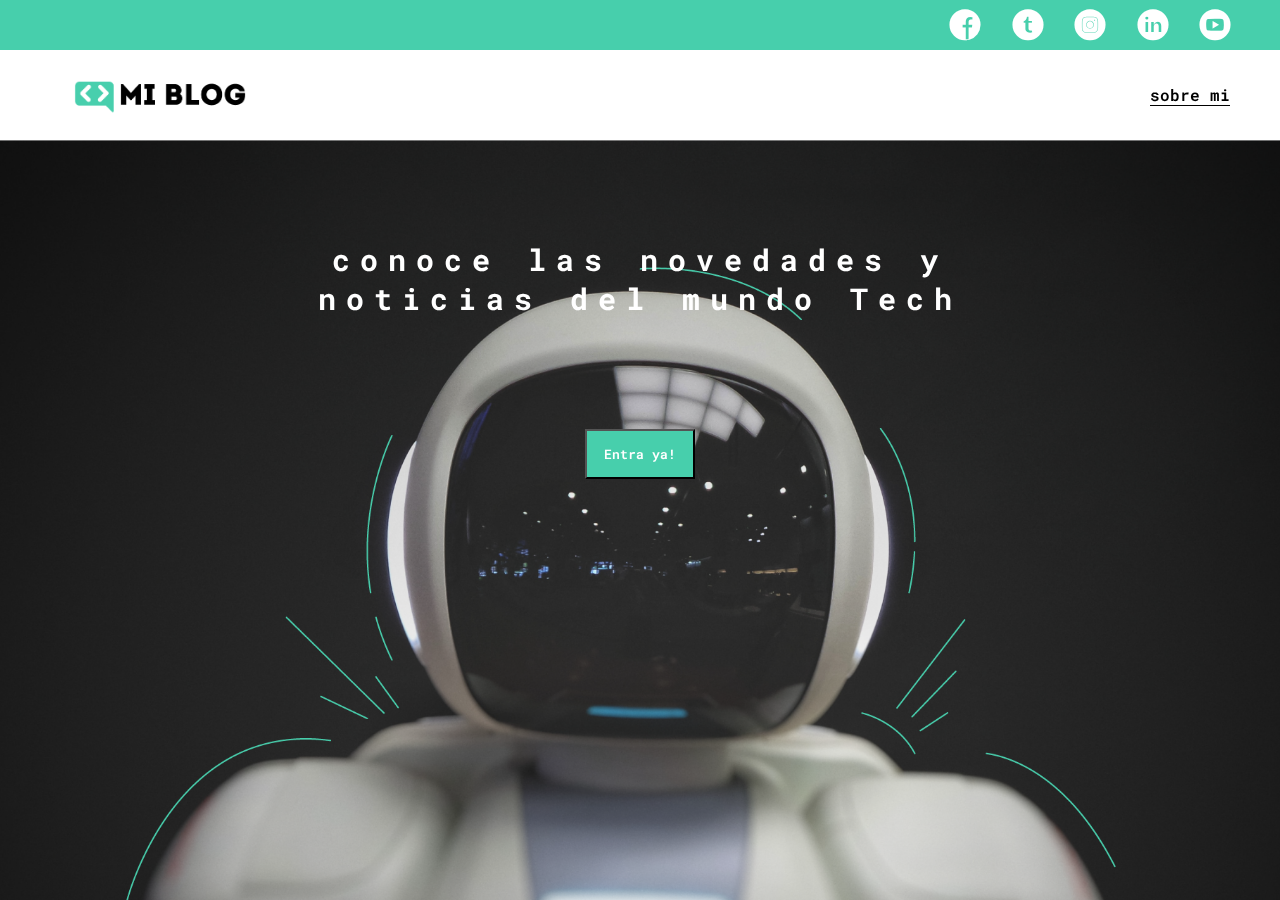
<file: index.html>
<!DOCTYPE html>
<html lang="en">
<head>
    <meta charset="UTF-8">
    <meta http-equiv="X-UA-Compatible" content="IE=edge">
    <meta name="viewport" content="width=device-width, initial-scale=1.0">
    <title>Mi blog</title>
    <link rel="stylesheet" href="/css/main.css">
    <link rel="stylesheet" href="/css/font/flaticon.css">
    <link rel="stylesheet" href="/css/media-queries.css">
</head>
<body>
    <header>
        <section class="header-icons-container">
            <div class="icons" >
                <a href=""><span class="flaticon-001-facebook" ></span></a>

                <a href=""><span class=" flaticon-002-twitter " ></span></a>

                <a href=""><span class="flaticon-011-instagram" ></span></a>

                <a href=""><span class="flaticon-010-linkedin" ></span></a>
                <a href=""><span class="flaticon-008-youtube" ></span></a>
            </div>
        </section>
        <nav>
            <section class="nav-logo-container" >
                <a href="/index.html"><img src="/assets/img/Logo-negro.png" alt="logo de mi blog"></a>
            </section>
            <section class="profile-link" >
                <a href="perfil.html">
                    sobre mi
                </a>
            </section>
        </nav>
    </header>

    <main class="home-main" >
       <section>
           <h1 class="home-main-text" >
               conoce las novedades y noticias del mundo Tech
           </h1>
           <button class="home-main-button" >
                <a href="blogs.html">Entra ya!</a>
           </button>
       </section>
    </main>
        
</body>
</html>
</file>
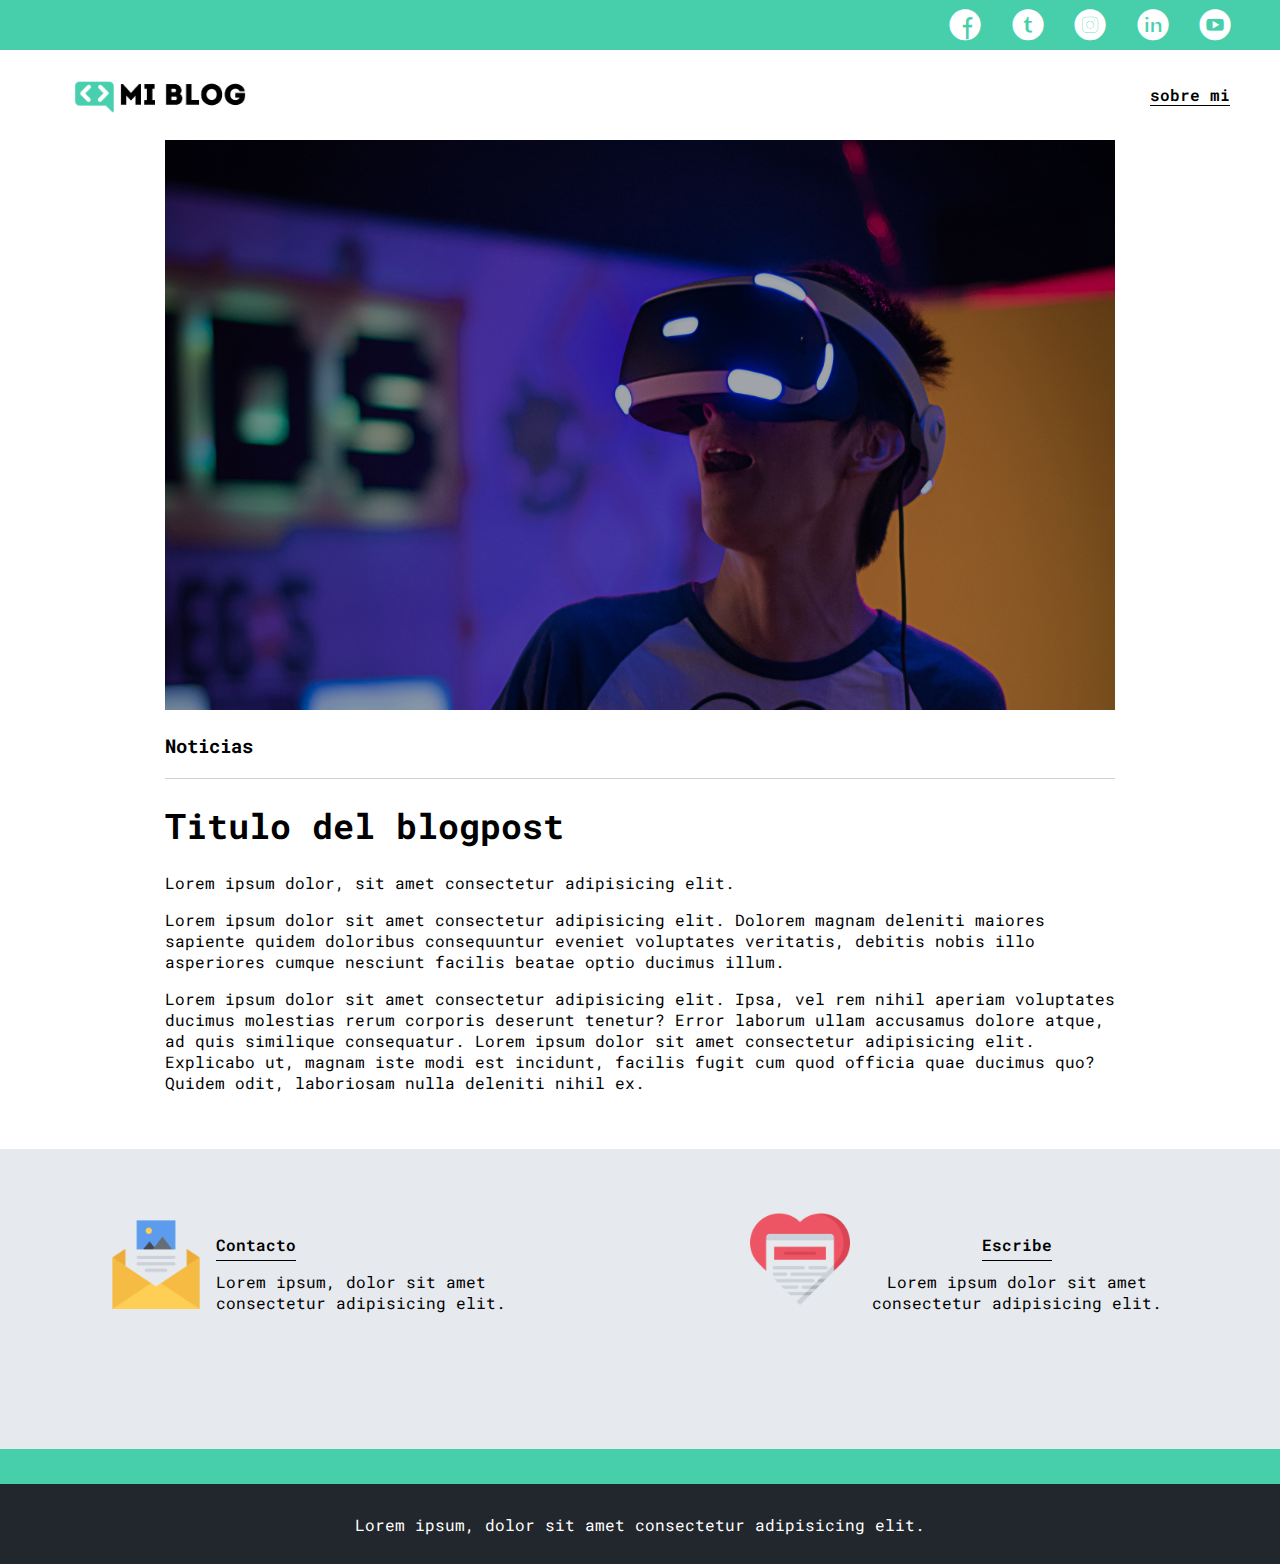
<file: blog.html>
<!DOCTYPE html>
<html lang="en">
<head>
    <meta charset="UTF-8">
    <meta http-equiv="X-UA-Compatible" content="IE=edge">
    <meta name="viewport" content="width=device-width, initial-scale=1.0">
    <title>Mi blog</title>
    <link rel="stylesheet" href="/css/blogsStyle.css">
    <link rel="stylesheet" href="/css/font/flaticon.css">
    <link rel="stylesheet" href="/css/media-queries.css">
</head>
<body>
    <header>
        <section class="header-icons-container">
            <div class="icons" >
                <a href=""><span class="flaticon-001-facebook" ></span></a>

                <a href=""><span class=" flaticon-002-twitter " ></span></a>

                <a href=""><span class="flaticon-011-instagram" ></span></a>

                <a href=""><span class="flaticon-010-linkedin" ></span></a>
                <a href=""><span class="flaticon-008-youtube" ></span></a>
            </div>
        </section>
        <nav>
            <section class="nav-logo-container" >
                <a href="/index.html"><img src="/assets/img/Logo-negro.png" alt="logo de mi blog"></a>
            </section>
            <section class="profile-link" >
                <a href="perfil.html">
                    sobre mi
                </a>
            </section>
        </nav>
    </header>
    <main>
        <section class="grid-container  blogpost-img-contianer" >
            <img src="/assets/img/post-1.png" alt="">
        </section>
        <section class="blogpost-main-container" >
            <div class="grid-container" >
            <h3>Noticias</h3>
            <article>
                <h1>Titulo del blogpost</h1>
                <p>Lorem ipsum dolor, sit amet consectetur adipisicing elit.</p>
                <p>Lorem ipsum dolor sit amet consectetur adipisicing elit. Dolorem magnam deleniti maiores sapiente quidem doloribus consequuntur eveniet voluptates veritatis, debitis nobis illo asperiores cumque nesciunt facilis beatae optio ducimus illum. </p>
                <p>Lorem ipsum dolor sit amet consectetur adipisicing elit. Ipsa, vel rem nihil aperiam voluptates ducimus molestias rerum corporis deserunt tenetur? Error laborum ullam accusamus dolore atque, ad quis similique consequatur.
                    Lorem ipsum dolor sit amet consectetur adipisicing elit. Explicabo ut, magnam iste modi est incidunt, facilis fugit cum quod officia quae ducimus quo? Quidem odit, laboriosam nulla deleniti nihil ex.
                </p>
            </article>
            <div>

        </section>
        <section class="contact-main-container" >
            <div>
                <img src="/assets/img/013-newsletter.png" alt="">
                <div class="contact-left" >
                    <a href="">Contacto</a>
                    <p>Lorem ipsum, dolor sit amet consectetur adipisicing elit.</p>
                </div>
            </div>
            <div>
                <img src="/assets/img/006-like.png" alt="">
                <div class="contact-right" >
                    <a href="">Escribe</a>
                    <p>Lorem ipsum dolor sit amet consectetur adipisicing elit.</p>
                </div>
            </div>
        </section>
    </main>
    <footer>
        <p>Lorem ipsum, dolor sit amet consectetur adipisicing elit. </p>
    </footer>
        
</body>
</html>
</file>
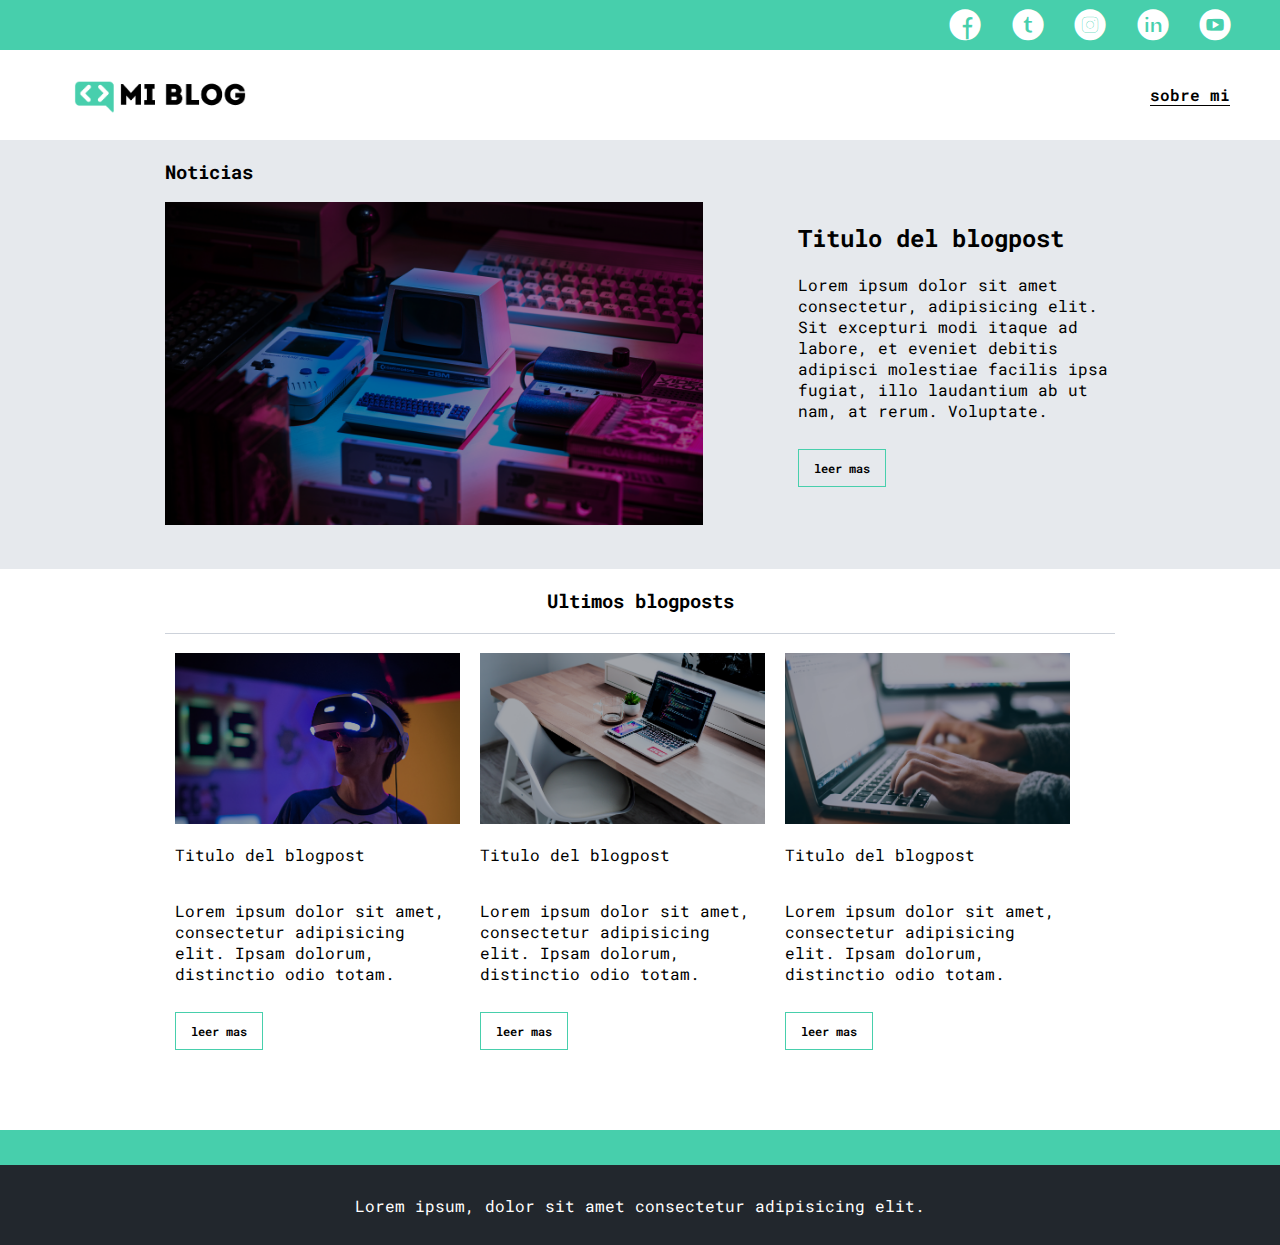
<file: blogs.html>
<!DOCTYPE html>
<html lang="en">
<head>
    <meta charset="UTF-8">
    <meta http-equiv="X-UA-Compatible" content="IE=edge">
    <meta name="viewport" content="width=device-width, initial-scale=1.0">
    <title>Mi blog</title>
    <link rel="stylesheet" href="/css/blogsStyle.css">
    <link rel="stylesheet" href="/css/font/flaticon.css">
    <link rel="stylesheet" href="/css/media-queries.css">
</head>
<body>
    <header>
        <section class="header-icons-container">
            <div class="icons" >
                <a href=""><span class="flaticon-001-facebook" ></span></a>

                <a href=""><span class=" flaticon-002-twitter " ></span></a>

                <a href=""><span class="flaticon-011-instagram" ></span></a>

                <a href=""><span class="flaticon-010-linkedin" ></span></a>
                <a href=""><span class="flaticon-008-youtube" ></span></a>
            </div>
        </section>
        <nav>
            <section class="nav-logo-container" >
                <a href="/index.html"><img src="/assets/img/Logo-negro.png" alt="logo de mi blog"></a>
            </section>
            <section class="profile-link" >
                <a href="perfil.html">
                    sobre mi
                </a>
            </section>
        </nav>
    </header>

    <main class="blogs-main" >

        <section class="blogs-news-container" >

            <div class=" grid-container blogs-main-new">
                <h3>Noticias</h3>
                <div class="blogs-news-img-container">
                    <img  src="/assets/img/main-news-img.png" alt="imagen blog">                
                </div>
                <div class="blogs-news-info-container" >

                    <h2>Titulo del blogpost</h2>

                    <p>Lorem ipsum dolor sit amet consectetur, adipisicing elit. Sit excepturi modi itaque ad labore, et eveniet debitis adipisci molestiae facilis ipsa fugiat, illo laudantium ab ut nam, at rerum. Voluptate.</p>
                    <a href="/blog.html" class="blogs-button"  >leer mas</a>
                </div>
            </div>

            

            
        </section>

        <section class="blogs-posts-container" >
            <div class="grid-container" >
                <h3>
                    Ultimos blogposts
                </h3>

                <article class="post-container" >
                    <img  src="/assets/img/post-1.png" alt="imagen del articulo">
                    <p>Titulo del blogpost</p>
                    <p>Lorem ipsum dolor sit amet, consectetur adipisicing elit. Ipsam dolorum, distinctio odio totam.</p>
                    <a href="/blog.html" class="blogs-button"  >leer mas</a>
                </article>
                <article class="post-container" >
                    <img  src="/assets/img/post-2.png" alt="imagen del articulo">
                    <p>Titulo del blogpost</p>
                    <p>Lorem ipsum dolor sit amet, consectetur adipisicing elit. Ipsam dolorum, distinctio odio totam.</p>
                    <a href="/blog.html" class="blogs-button"  >leer mas</a>
                </article>
                <article class="post-container" >
                    <img  src="/assets/img/post-3.png" alt="imagen del articulo">
                    <p>Titulo del blogpost</p>
                    <p>Lorem ipsum dolor sit amet, consectetur adipisicing elit. Ipsam dolorum, distinctio odio totam.</p>
                    <a href="/blog.html" class="blogs-button"  >leer mas</a>
                </article>
            </div>
                
        </section>
    </main>
    <footer>
        <p>Lorem ipsum, dolor sit amet consectetur adipisicing elit. </p>
    </footer>
        
</body>
</html>
</file>
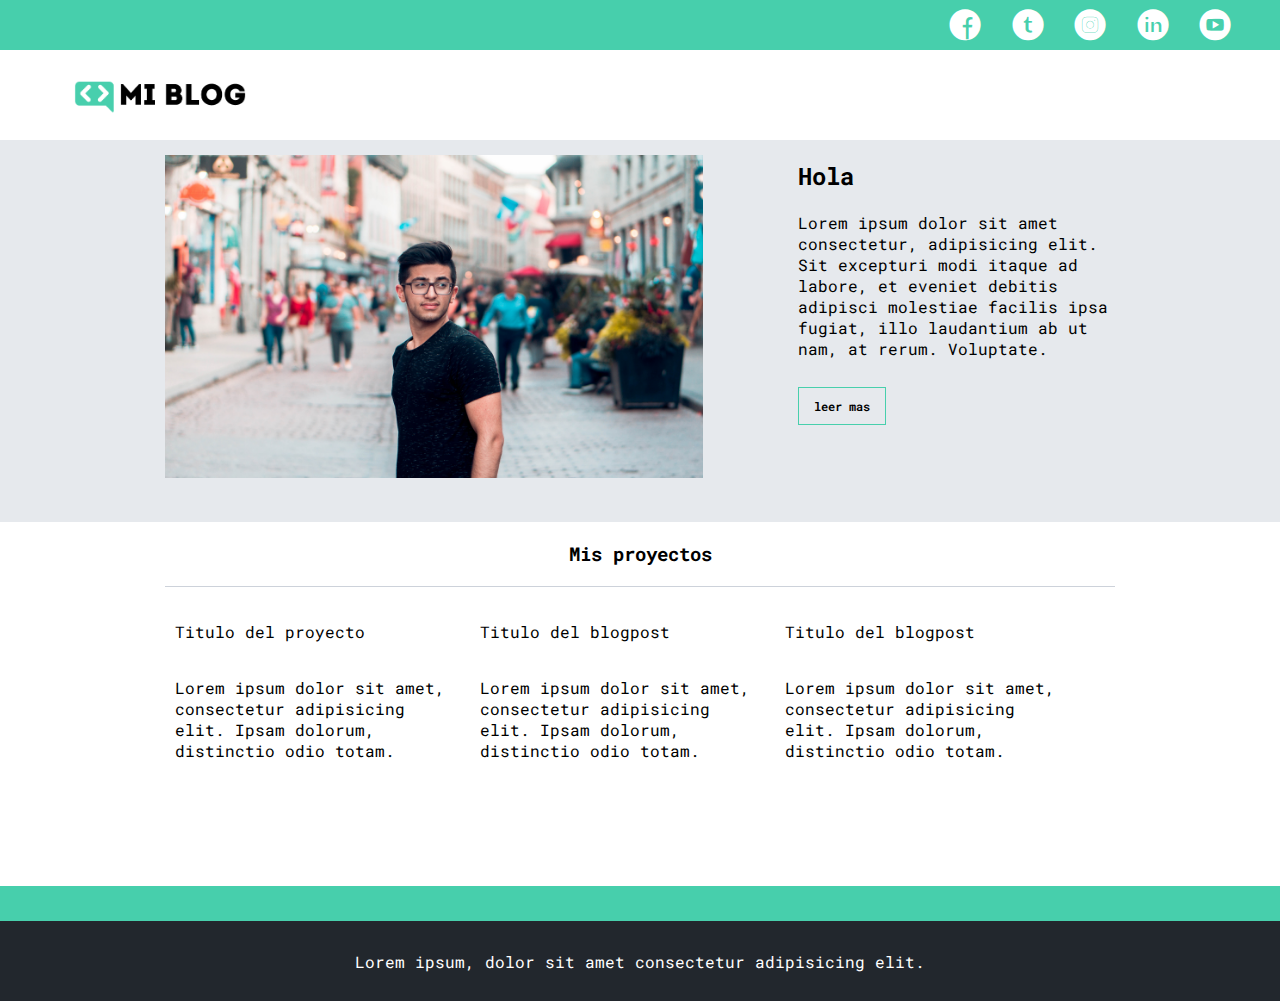
<file: perfil.html>
<!DOCTYPE html>
<html lang="en">
<head>
    <meta charset="UTF-8">
    <meta http-equiv="X-UA-Compatible" content="IE=edge">
    <meta name="viewport" content="width=device-width, initial-scale=1.0">
    <title>Mi blog</title>
    <link rel="stylesheet" href="/css/blogsStyle.css">
    <link rel="stylesheet" href="/css/font/flaticon.css">
    <link rel="stylesheet" href="/css/media-queries.css">
</head>
<body>
    <header>
        <section class="header-icons-container">
            <div class="icons" >
                <a href=""><span class="flaticon-001-facebook" ></span></a>

                <a href=""><span class=" flaticon-002-twitter " ></span></a>

                <a href=""><span class="flaticon-011-instagram" ></span></a>

                <a href=""><span class="flaticon-010-linkedin" ></span></a>
                <a href=""><span class="flaticon-008-youtube" ></span></a>
                
            </div>
        </section>
        <nav>
            <section class="nav-logo-container" >
                <a href="/index.html"><img src="/assets/img/Logo-negro.png" alt="logo de mi blog"></a>
            </section>
            
        </nav>
    </header>
    <main>
        <section class="blogs-news-container" >

            <div class=" grid-container blogs-main-new">
                <div class="profile-img-container">
                    <img  src="/assets/img/profile-pic.jpg" alt="imagen blog">                
                </div>
                <div class="blogs-news-info-container" >

                    <h2>Hola</h2>

                    <p>Lorem ipsum dolor sit amet consectetur, adipisicing elit. Sit excepturi modi itaque ad labore, et eveniet debitis adipisci molestiae facilis ipsa fugiat, illo laudantium ab ut nam, at rerum. Voluptate.</p>
                    <a href="/blog.html" class="blogs-button"  >leer mas</a>
                </div>
            </div>
        </section>
        <section class="blogs-posts-container" >
            <div class="grid-container" >
                <h3>
                    Mis proyectos
                </h3>

                <article class="post-container" >
                    <p>Titulo del proyecto</p>
                    <p>Lorem ipsum dolor sit amet, consectetur adipisicing elit. Ipsam dolorum, distinctio odio totam.</p>
                    
                </article>
                <article class="post-container" >
                    <p>Titulo del blogpost</p>
                    <p>Lorem ipsum dolor sit amet, consectetur adipisicing elit. Ipsam dolorum, distinctio odio totam.</p>
                   
                </article>
                <article class="post-container" >
                    <p>Titulo del blogpost</p>
                    <p>Lorem ipsum dolor sit amet, consectetur adipisicing elit. Ipsam dolorum, distinctio odio totam.</p>
                   
                </article>
            </div>
                
        </section>
    </main>
    <footer>
        <p>Lorem ipsum, dolor sit amet consectetur adipisicing elit. </p>
    </footer>
        
</body>
</html>
</file>
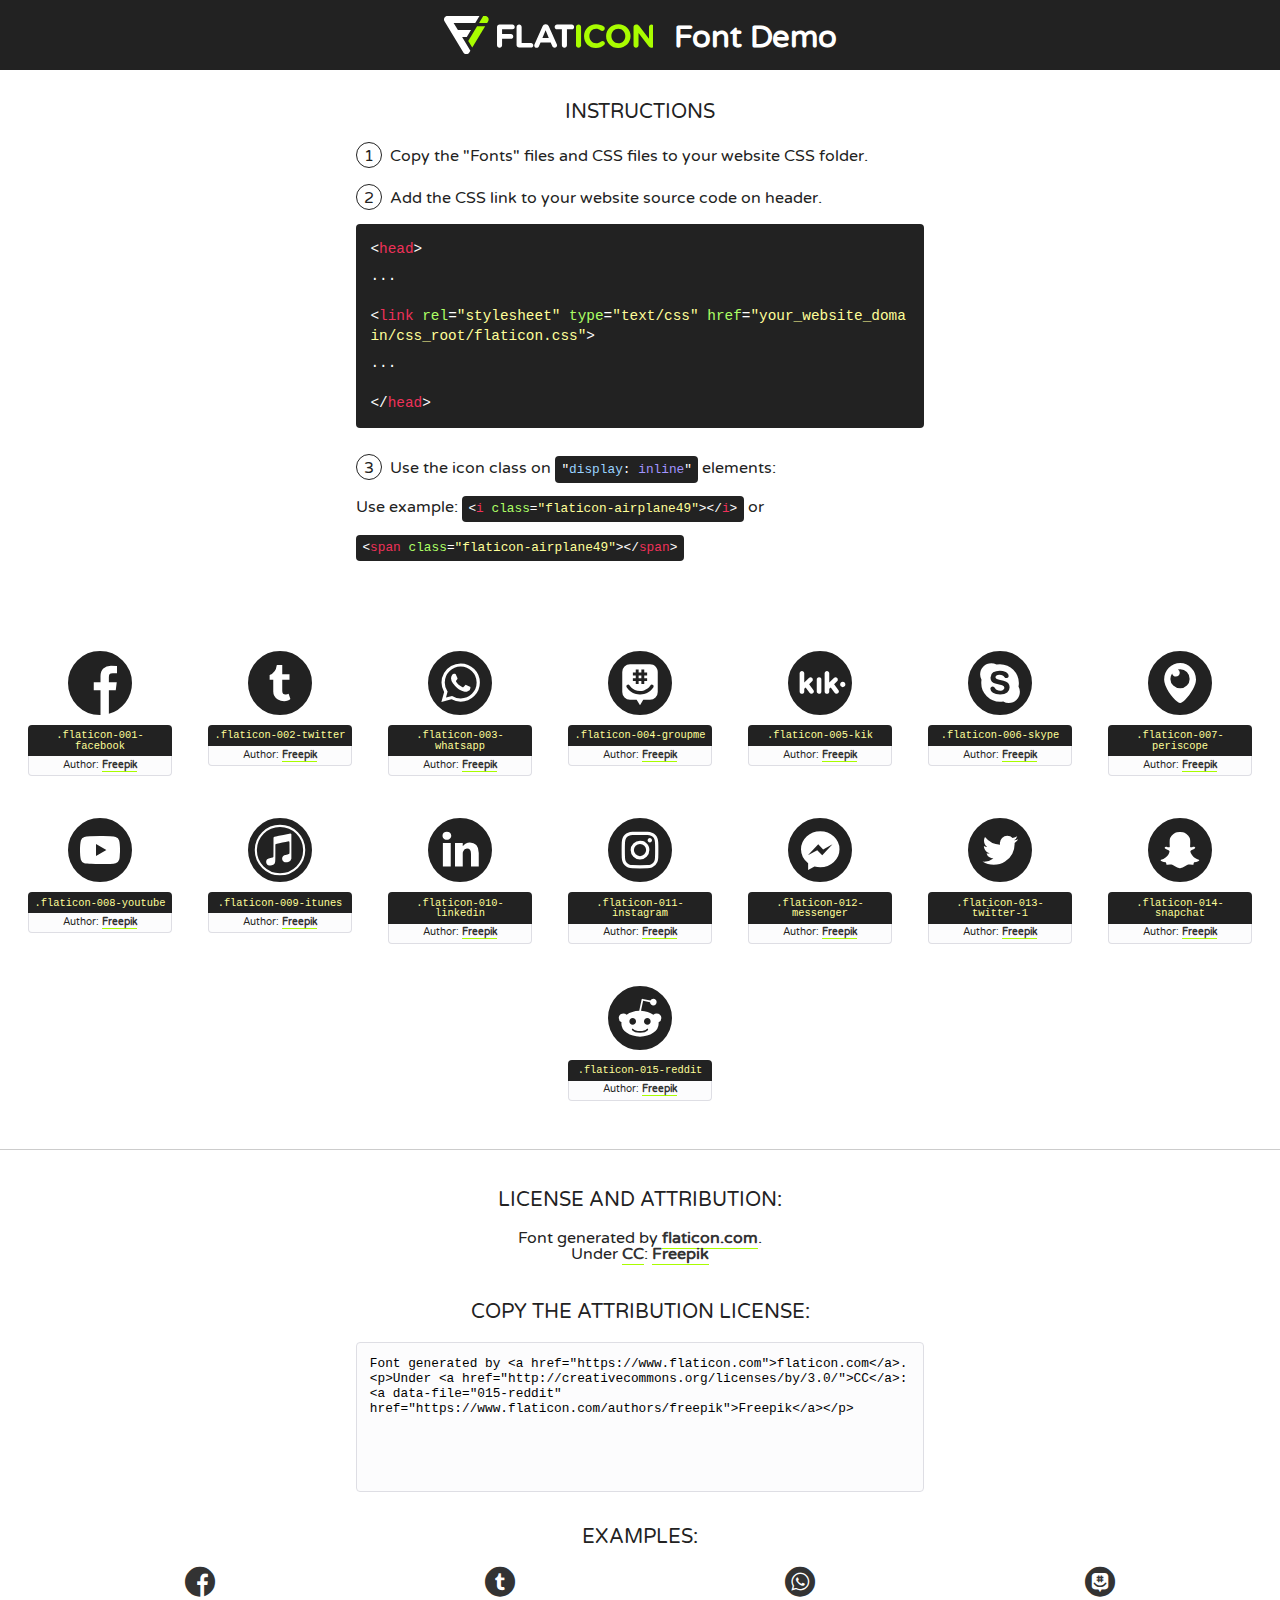
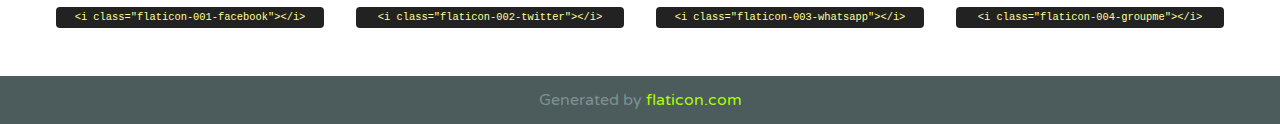
<file: css/font/flaticon.html>
<!DOCTYPE html>
<!--
  Flaticon icon font: Flaticon
  Creation date: 20/12/2018 09:27
-->
<html>
<!DOCTYPE html>
<html>

<head>
    <title>Flaticon WebFont</title>
    <link href="http://fonts.googleapis.com/css?family=Varela+Round" rel="stylesheet" type="text/css" />
    <link rel="stylesheet" type="text/css" href="flaticon.css">
    <meta charset="UTF-8">
    <style>
    html, body, div, span, applet, object, iframe,
    h1, h2, h3, h4, h5, h6, p, blockquote, pre,
    a, abbr, acronym, address, big, cite, code,
    del, dfn, em, img, ins, kbd, q, s, samp,
    small, strike, strong, sub, sup, tt, var,
    b, u, i, center,
    dl, dt, dd, ol, ul, li,
    fieldset, form, label, legend,
    table, caption, tbody, tfoot, thead, tr, th, td,
    article, aside, canvas, details, embed, 
    figure, figcaption, footer, header, hgroup, 
    menu, nav, output, ruby, section, summary,
    time, mark, audio, video {
        margin: 0;
        padding: 0;
        border: 0;
        font-size: 100%;
        font: inherit;
        vertical-align: baseline;
    }
    /* HTML5 display-role reset for older browsers */
    article, aside, details, figcaption, figure, 
    footer, header, hgroup, menu, nav, section {
        display: block;
    }
    body {
        line-height: 1;
    }
    ol, ul {
        list-style: none;
    }
    blockquote, q {
        quotes: none;
    }
    blockquote:before, blockquote:after,
    q:before, q:after {
        content: '';
        content: none;
    }
    table {
        border-collapse: collapse;
        border-spacing: 0;
    }
    body {
        font-family: 'Varela Round', Helvetica, Arial, sans-serif;
        font-size: 16px;
        color: #222;
    }
    a {
        color: #333;
        border-bottom: 1px solid #a9fd00;
        font-weight: bold;
        text-decoration: none;
    }
    * {
        -moz-box-sizing: border-box;
        -webkit-box-sizing: border-box;
        box-sizing: border-box;
        margin: 0;
        padding: 0;
    }
    [class^="flaticon-"]:before, [class*=" flaticon-"]:before, [class^="flaticon-"]:after, [class*=" flaticon-"]:after {
        font-family: Flaticon;
        font-size: 30px;
        font-style: normal;
        margin-left: 20px;
        color: #333;
    }
    .wrapper {
        max-width: 600px;
        margin: auto;
        padding: 0 1em;
    }
    .title {
        font-size: 1.25em;
        text-align: center;
        margin-bottom: 1em;
        text-transform: uppercase;
    }
    header {
        text-align: center;
        background-color: #222;
        color: #fff;
        padding: 1em;
    }
    header .logo {
        width: 210px;
        height: 38px;
        display: inline-block;
        vertical-align: middle;
        margin-right: 1em;
        border: none;
    }
    header strong {
        font-size: 1.95em;
        font-weight: bold;
        vertical-align: middle;
        margin-top: 5px;
        display: inline-block;
    }
    .demo {
        margin: 2em auto;
        line-height: 1.25em;
    }
    .demo ul li {
        margin-bottom: 1em;
    }
    .demo ul li .num {
        color: #222;
        border-radius: 20px;
        display: inline-block;
        width: 26px;
        padding: 3px;
        height: 26px;
        text-align: center;
        margin-right: 0.5em;
        border: 1px solid #222;
    }
    .demo ul li code {
        background-color: #222;
        border-radius: 4px;
        padding: 0.25em 0.5em;
        display: inline-block;
        color: #fff;
        font-family: Consolas,Monaco,Lucida Console,Liberation Mono,DejaVu Sans Mono,Bitstream Vera Sans Mono,Courier New, monospace;
        font-weight: lighter;
        margin-top: 1em;
        font-size: 0.8em;
        word-break: break-all;
    }
    .demo ul li code.big {
        padding: 1em;
        font-size: 0.9em;
    }
    .demo ul li code .red {
        color: #EF3159;
    }
    .demo ul li code .green {
        color: #ACFF65;
    }
    .demo ul li code .yellow {
        color: #FFFF99;
    }
    .demo ul li code .blue {
        color: #99D3FF;
    }
    .demo ul li code .purple {
        color: #A295FF;
    }
    .demo ul li code .dots {
        margin-top: 0.5em;
        display: block;
    }
    #glyphs {
        border-bottom: 1px solid #ccc;
        padding: 2em 0;
        text-align: center;
    }
    .glyph {
        display: inline-block;
        width: 9em;
        margin: 1em;
        text-align: center;
        vertical-align: top;
        background: #FFF;
    }
    .glyph .glyph-icon {
        padding: 10px;
        display: block;
        font-family:"Flaticon";
        font-size: 64px;
        line-height: 1;
    }
    .glyph .glyph-icon:before {
        font-size: 64px;
        color: #222;
        margin-left: 0;
    }
    .class-name {
        font-size: 0.65em;
        background-color: #222;
        color: #fff;
        border-radius: 4px 4px 0 0;
        padding: 0.5em;
        color: #FFFF99;
        font-family: Consolas,Monaco,Lucida Console,Liberation Mono,DejaVu Sans Mono,Bitstream Vera Sans Mono,Courier New, monospace;
    }
    .author-name {
        font-size: 0.6em;
        background-color: #fcfcfd;
        border: 1px solid #DEDEE4;
        border-top: 0;
        border-radius: 0 0 4px 4px;
        padding: 0.5em;
    }
    .class-name:last-child {
        font-size: 10px;
        color:#888;
    }
    .class-name:last-child a {
        font-size: 10px;
        color:#555;
    }
    .class-name:last-child a:hover {
        color:#a9fd00;
    }
    .glyph > input {
        display: block;
        width: 100px;
        margin: 5px auto;
        text-align: center;
        font-size: 12px;
        cursor: text;
    }
    .glyph > input.icon-input {
        font-family:"Flaticon";
        font-size: 16px;
        margin-bottom: 10px;
    }
    .attribution .title {
        margin-top: 2em;
    }
    .attribution textarea {
        background-color: #fcfcfd;
        padding: 1em;
        border: none;
        box-shadow: none;
        border: 1px solid #DEDEE4;
        border-radius: 4px;
        resize: none;
        width: 100%;
        height: 150px;
        font-size: 0.8em;
        font-family: Consolas,Monaco,Lucida Console,Liberation Mono,DejaVu Sans Mono,Bitstream Vera Sans Mono,Courier New, monospace;
        -webkit-appearance: none;
    }
    .iconsuse {
        margin: 2em auto;
        text-align: center;
        max-width: 1200px;
    }
    .iconsuse:after {
        content: '';
        display: table;
        clear: both;
    }
    .iconsuse .image {
        float: left;
        width: 25%;
        padding: 0 1em;
    }
    .iconsuse .image p {
        margin-bottom: 1em;
    }
    .iconsuse .image span {
        display: block;
        font-size: 0.65em;
        background-color: #222;
        color: #fff;
        border-radius: 4px;
        padding: 0.5em;
        color: #FFFF99;
        margin-top: 1em;
        font-family: Consolas,Monaco,Lucida Console,Liberation Mono,DejaVu Sans Mono,Bitstream Vera Sans Mono,Courier New, monospace;
    }
    #footer {
        text-align: center;
        background-color: #4C5B5C;
        color: #7c9192;
        padding: 1em;
    }
    #footer a {
        border: none;
        color: #a9fd00;
        font-weight: normal;
    }
    @media (max-width: 960px) {
        .iconsuse .image {
            width: 50%;
        }
    }
    @media (max-width: 560px) {
        .iconsuse .image {
            width: 100%;
        }
    }
    </style>
</head>

<body class="characters-off">

    <header>
        <a href="https://www.flaticon.com" target="_blank" class="logo">
            <svg version="1.1" xmlns="http://www.w3.org/2000/svg" xmlns:xlink="http://www.w3.org/1999/xlink" xmlns:a="http://ns.adobe.com/AdobeSVGViewerExtensions/3.0/" viewBox="0 0 560.875 102.036" enable-background="new 0 0 560.875 102.036" xml:space="preserve">
                <defs>
                </defs>
                <g>
                    <g class="letters">
                        <path fill="#ffffff" d="M141.596,29.675c0-3.777,2.985-6.767,6.764-6.767h34.438c3.426,0,6.15,2.728,6.15,6.15
                        c0,3.43-2.724,6.149-6.15,6.149h-27.674v13.091h23.719c3.429,0,6.151,2.724,6.151,6.15c0,3.43-2.723,6.149-6.151,6.149h-23.719
                        v17.574c0,3.773-2.986,6.761-6.764,6.761c-3.779,0-6.764-2.989-6.764-6.761V29.675z"></path>
                        <path fill="#ffffff" d="M193.844,29.149c0-3.781,2.985-6.767,6.764-6.767c3.776,0,6.763,2.985,6.763,6.767v42.957h25.039
                        c3.426,0,6.149,2.726,6.149,6.153c0,3.425-2.723,6.15-6.149,6.15h-31.802c-3.779,0-6.764-2.986-6.764-6.768V29.149z"></path>
                        <path fill="#ffffff" d="M241.891,75.71l21.438-48.407c1.492-3.341,4.215-5.357,7.906-5.357h0.792
                        c3.686,0,6.323,2.017,7.815,5.357l21.439,48.407c0.436,0.967,0.701,1.845,0.701,2.723c0,3.602-2.809,6.501-6.414,6.501
                        c-3.161,0-5.269-1.845-6.499-4.655l-4.132-9.661h-27.059l-4.301,10.102c-1.144,2.631-3.426,4.214-6.237,4.214
                        c-3.517,0-6.24-2.81-6.24-6.325C241.1,77.64,241.451,76.677,241.891,75.71z M279.932,58.666l-8.521-20.297l-8.526,20.297H279.932
                        z"></path>
                        <path fill="#ffffff" d="M314.864,35.387H301.86c-3.429,0-6.239-2.813-6.239-6.238c0-3.429,2.811-6.24,6.239-6.24h39.533
                        c3.426,0,6.237,2.811,6.237,6.24c0,3.425-2.811,6.238-6.237,6.238h-13.001v42.785c0,3.773-2.99,6.761-6.764,6.761
                        c-3.779,0-6.764-2.989-6.764-6.761V35.387z"></path>
                        <path fill="#A9FD00" d="M352.615,29.149c0-3.781,2.985-6.767,6.767-6.767c3.774,0,6.761,2.985,6.761,6.767v49.024
                        c0,3.773-2.987,6.761-6.761,6.761c-3.781,0-6.767-2.989-6.767-6.761V29.149z"></path>
                        <path fill="#A9FD00" d="M374.132,53.836v-0.179c0-17.481,13.178-31.801,32.065-31.801c9.22,0,15.459,2.458,20.557,6.238
                        c1.402,1.054,2.637,2.985,2.637,5.357c0,3.692-2.985,6.59-6.681,6.59c-1.845,0-3.071-0.702-4.044-1.319
                        c-3.776-2.813-7.729-4.393-12.562-4.393c-10.364,0-17.831,8.611-17.831,19.154v0.173c0,10.542,7.291,19.329,17.831,19.329
                        c5.715,0,9.492-1.756,13.359-4.834c1.049-0.874,2.458-1.491,4.039-1.491c3.429,0,6.325,2.813,6.325,6.236
                        c0,2.106-1.056,3.78-2.282,4.834c-5.539,4.834-12.036,7.733-21.878,7.733C387.572,85.464,374.132,71.493,374.132,53.836z"></path>
                        <path fill="#A9FD00" d="M433.009,53.836v-0.179c0-17.481,13.79-31.801,32.766-31.801c18.981,0,32.592,14.143,32.592,31.628v0.173
                        c0,17.483-13.785,31.807-32.769,31.807C446.625,85.464,433.009,71.32,433.009,53.836z M484.224,53.836v-0.179
                        c0-10.539-7.725-19.326-18.626-19.326c-10.893,0-18.449,8.611-18.449,19.154v0.173c0,10.542,7.73,19.329,18.626,19.329
                        C476.676,72.986,484.224,64.378,484.224,53.836z"></path>
                        <path fill="#A9FD00" d="M506.233,29.321c0-3.774,2.99-6.763,6.767-6.763h1.401c3.252,0,5.183,1.583,7.029,3.953l26.093,34.265
                        V29.059c0-3.692,2.99-6.677,6.681-6.677c3.683,0,6.671,2.985,6.671,6.677v48.934c0,3.78-2.987,6.765-6.764,6.765h-0.436
                        c-3.257,0-5.188-1.581-7.034-3.953l-27.056-35.492v32.944c0,3.687-2.985,6.676-6.678,6.676c-3.683,0-6.673-2.989-6.673-6.676
                        V29.321z"></path>
                    </g>
                    <g class="insignia">
                        <path fill="#ffffff" d="M48.372,56.137h12.517l11.156-18.537H37.186L25.688,18.539h57.825L94.668,0H9.271
                        C5.925,0,2.842,1.801,1.198,4.716c-1.644,2.907-1.593,6.482,0.134,9.343l50.38,83.501c1.678,2.781,4.689,4.476,7.938,4.476
                        c3.246,0,6.257-1.695,7.935-4.476l2.898-4.804L48.372,56.137z"></path>
                        <g class="i">
                            <path fill="#A9FD00" d="M93.575,18.539h0.031v0.004l21.652,0.004l2.705-4.488c1.727-2.861,1.778-6.436,0.133-9.343
                            C116.454,1.801,113.371,0,110.026,0h-5.294L93.575,18.539z"></path>
                            <polygon fill="#A9FD00" points="88.291,27.356 64.725,66.486 75.519,84.404 109.942,27.356"></polygon>
                        </g>
                    </g>
                </g>
            </svg>
        </a>
        <strong>Font Demo</strong>
    </header>


    <section class="demo wrapper">

        <p class="title">Instructions</p>

        <ul>
            <li>
                <span class="num">1</span>Copy the "Fonts" files and CSS files to your website CSS folder.
            </li>
            <li>
                <span class="num">2</span>Add the CSS link to your website source code on header.
                <code class="big">
                    &lt;<span class="red">head</span>&gt;
                    <br/><span class="dots">...</span>
                    <br/>&lt;<span class="red">link</span> <span class="green">rel</span>=<span class="yellow">"stylesheet"</span> <span class="green">type</span>=<span class="yellow">"text/css"</span> <span class="green">href</span>=<span class="yellow">"your_website_domain/css_root/flaticon.css"</span>&gt;
                    <br/><span class="dots">...</span>
                    <br/>&lt;/<span class="red">head</span>&gt;
                </code>
            </li>

            <li>
                <p>
                    <span class="num">3</span>Use the icon class on <code>"<span class="blue">display</span>:<span class="purple"> inline</span>"</code> elements:
                    <br />
                    Use example: <code>&lt;<span class="red">i</span> <span class="green">class</span>=<span class="yellow">&quot;flaticon-airplane49&quot;</span>&gt;&lt;/<span class="red">i</span>&gt;</code> or <code>&lt;<span class="red">span</span> <span class="green">class</span>=<span class="yellow">&quot;flaticon-airplane49&quot;</span>&gt;&lt;/<span class="red">span</span>&gt;</code>
            </li>
        </ul>

    </section>




   <section id="glyphs">          
    
      
        <div class="glyph"><div class="glyph-icon flaticon-001-facebook"></div>
            <div class="class-name">.flaticon-001-facebook</div>
            <div class="author-name">Author: <a data-file="001-facebook" href="https://www.flaticon.com/authors/freepik">Freepik</a> </div> 
        </div>        
        
        <div class="glyph"><div class="glyph-icon flaticon-002-twitter"></div>
            <div class="class-name">.flaticon-002-twitter</div>
            <div class="author-name">Author: <a data-file="002-twitter" href="https://www.flaticon.com/authors/freepik">Freepik</a> </div> 
        </div>        
        
        <div class="glyph"><div class="glyph-icon flaticon-003-whatsapp"></div>
            <div class="class-name">.flaticon-003-whatsapp</div>
            <div class="author-name">Author: <a data-file="003-whatsapp" href="https://www.flaticon.com/authors/freepik">Freepik</a> </div> 
        </div>        
        
        <div class="glyph"><div class="glyph-icon flaticon-004-groupme"></div>
            <div class="class-name">.flaticon-004-groupme</div>
            <div class="author-name">Author: <a data-file="004-groupme" href="https://www.flaticon.com/authors/freepik">Freepik</a> </div> 
        </div>        
        
        <div class="glyph"><div class="glyph-icon flaticon-005-kik"></div>
            <div class="class-name">.flaticon-005-kik</div>
            <div class="author-name">Author: <a data-file="005-kik" href="https://www.flaticon.com/authors/freepik">Freepik</a> </div> 
        </div>        
        
        <div class="glyph"><div class="glyph-icon flaticon-006-skype"></div>
            <div class="class-name">.flaticon-006-skype</div>
            <div class="author-name">Author: <a data-file="006-skype" href="https://www.flaticon.com/authors/freepik">Freepik</a> </div> 
        </div>        
        
        <div class="glyph"><div class="glyph-icon flaticon-007-periscope"></div>
            <div class="class-name">.flaticon-007-periscope</div>
            <div class="author-name">Author: <a data-file="007-periscope" href="https://www.flaticon.com/authors/freepik">Freepik</a> </div> 
        </div>        
        
        <div class="glyph"><div class="glyph-icon flaticon-008-youtube"></div>
            <div class="class-name">.flaticon-008-youtube</div>
            <div class="author-name">Author: <a data-file="008-youtube" href="https://www.flaticon.com/authors/freepik">Freepik</a> </div> 
        </div>        
        
        <div class="glyph"><div class="glyph-icon flaticon-009-itunes"></div>
            <div class="class-name">.flaticon-009-itunes</div>
            <div class="author-name">Author: <a data-file="009-itunes" href="https://www.flaticon.com/authors/freepik">Freepik</a> </div> 
        </div>        
        
        <div class="glyph"><div class="glyph-icon flaticon-010-linkedin"></div>
            <div class="class-name">.flaticon-010-linkedin</div>
            <div class="author-name">Author: <a data-file="010-linkedin" href="https://www.flaticon.com/authors/freepik">Freepik</a> </div> 
        </div>        
        
        <div class="glyph"><div class="glyph-icon flaticon-011-instagram"></div>
            <div class="class-name">.flaticon-011-instagram</div>
            <div class="author-name">Author: <a data-file="011-instagram" href="https://www.flaticon.com/authors/freepik">Freepik</a> </div> 
        </div>        
        
        <div class="glyph"><div class="glyph-icon flaticon-012-messenger"></div>
            <div class="class-name">.flaticon-012-messenger</div>
            <div class="author-name">Author: <a data-file="012-messenger" href="https://www.flaticon.com/authors/freepik">Freepik</a> </div> 
        </div>        
        
        <div class="glyph"><div class="glyph-icon flaticon-013-twitter-1"></div>
            <div class="class-name">.flaticon-013-twitter-1</div>
            <div class="author-name">Author: <a data-file="013-twitter-1" href="https://www.flaticon.com/authors/freepik">Freepik</a> </div> 
        </div>        
        
        <div class="glyph"><div class="glyph-icon flaticon-014-snapchat"></div>
            <div class="class-name">.flaticon-014-snapchat</div>
            <div class="author-name">Author: <a data-file="014-snapchat" href="https://www.flaticon.com/authors/freepik">Freepik</a> </div> 
        </div>        
        
        <div class="glyph"><div class="glyph-icon flaticon-015-reddit"></div>
            <div class="class-name">.flaticon-015-reddit</div>
            <div class="author-name">Author: <a data-file="015-reddit" href="https://www.flaticon.com/authors/freepik">Freepik</a> </div> 
        </div>        
        

    </section>



    <section class="attribution wrapper"   style="text-align:center;">

      <div class="title">License and attribution:</div><div class="attrDiv">Font generated by <a href="https://www.flaticon.com">flaticon.com</a>. <div><p>Under <a href="http://creativecommons.org/licenses/by/3.0/">CC</a>: <a data-file="015-reddit" href="https://www.flaticon.com/authors/freepik">Freepik</a></p>  </div>
      </div>
      <div class="title">Copy the Attribution License:</div>

    <textarea onclick="this.focus();this.select();">Font generated by &lt;a href=&quot;https://www.flaticon.com&quot;&gt;flaticon.com&lt;/a&gt;. <p>Under <a href="http://creativecommons.org/licenses/by/3.0/">CC</a>: <a data-file="015-reddit" href="https://www.flaticon.com/authors/freepik">Freepik</a></p>  
     </textarea>

    </section>

    <section class="iconsuse">

          <div class="title">Examples:</div>            
             
            <div class="image">
                <p>
                    <i class="glyph-icon flaticon-001-facebook"></i> 
                    <span>&lt;i class=&quot;flaticon-001-facebook&quot;&gt;&lt;/i&gt;</span>
                </p>
            </div>
            
            <div class="image">
                <p>
                    <i class="glyph-icon flaticon-002-twitter"></i> 
                    <span>&lt;i class=&quot;flaticon-002-twitter&quot;&gt;&lt;/i&gt;</span>
                </p>
            </div>
            
            <div class="image">
                <p>
                    <i class="glyph-icon flaticon-003-whatsapp"></i> 
                    <span>&lt;i class=&quot;flaticon-003-whatsapp&quot;&gt;&lt;/i&gt;</span>
                </p>
            </div>
            
            <div class="image">
                <p>
                    <i class="glyph-icon flaticon-004-groupme"></i> 
                    <span>&lt;i class=&quot;flaticon-004-groupme&quot;&gt;&lt;/i&gt;</span>
                </p>
            </div>
                       
        </div>
                            
    </section>

<div id="footer">
    <div>Generated by <a href="https://www.flaticon.com">flaticon.com</a>
    </div>
</div>



</body>
</html>
</file>
<file: css/main.css>
@import url('https://fonts.googleapis.com/css2?family=Roboto+Mono:ital,wght@0,400;0,700;1,500&family=Roboto+Slab:wght@400;700&family=Roboto:wght@400;500;700;900&display=swap');

body{
    padding: 0;
    margin: 0;
    position: fixed;
    width: 100vw;
    height: calc(100vh - 140px ) ;
}
a{
    text-decoration: none;
    display: inline;
    font-family: 'Roboto mono', monospace ;
    font-weight: 600;
    color: black;
}

header{
    width: 100%;
    height: 140px;
    display: grid;
    grid-template-rows: 1fr 1fr;
}

header .header-icons-container{
    width: 100%;
    height: 50px;
    display: grid;
    background-color: #47cfac; 
}

header .header-icons-container .icons {
    width: 300px;
    height: auto;
    display: flex;
    justify-items: flex-end;
    align-items: center;
    justify-content: space-between;
    justify-self: end;
    margin-right: 50px;
}

header .icons span{
    color: white;
}
nav {
    display: grid;
    grid-template-columns: 1fr 1fr;
    height: 90px;
}
nav .nav-logo-container {
    margin-left: 50px;
    
}

nav .nav-logo-container img {
    width: 220px;
    margin-top: 10px;
}

nav .profile-link{
    display: flex;
    align-items: center;
    justify-content: flex-end;
    margin-right: 50px;
}

nav .profile-link a {
    border-bottom: 1px solid black;
    color: black;
}

.home-main {
    display: grid;
    grid-template-columns: 1fr 4fr 1fr;
    height: 100%;
    background-image: url('/assets/img/Cover.png');
    background-position: center;
    background-repeat: no-repeat;
    background-size: cover;
}

.home-main section{
    display: grid;
    grid-column: 2; /*posicionar el contenido en la segunda columna de el grid de la clase .home-main*/
    justify-items: center ;
    height: 350px;
    margin-top: 80px;
}

.home-main-text{
    font-size: 30px;
    font-family: 'Roboto mono', monospace ;
    font-weight: 700;
    letter-spacing: 10px;
    color: white;
    text-align: center;
    border: none;

}

.home-main-button {
    width: 110px;
    height: 50px;
    background-color: #47cfac;
    
}

.home-main-button a {
    color: white;
    font-family: 'Roboto mono', monospace;
    font-weight: 400px;
}
</file>
<file: css/font/flaticon.css>
/*
  	Flaticon icon font: Flaticon
  	Creation date: 20/12/2018 09:27
  	*/

@font-face {
  font-family: "Flaticon";
  src: url("./Flaticon.eot");
  src: url("./Flaticon.eot?#iefix") format("embedded-opentype"),
       url("./Flaticon.woff") format("woff"),
       url("./Flaticon.ttf") format("truetype"),
       url("./Flaticon.svg#Flaticon") format("svg");
  font-weight: normal;
  font-style: normal;
}

@media screen and (-webkit-min-device-pixel-ratio:0) {
  @font-face {
    font-family: "Flaticon";
    src: url("./Flaticon.svg#Flaticon") format("svg");
  }
}

[class^="flaticon-"]:before, [class*=" flaticon-"]:before,
[class^="flaticon-"]:after, [class*=" flaticon-"]:after {   
  font-family: Flaticon;
        font-size: 30px;
font-style: normal;
margin-left: 20px;
}

.flaticon-001-facebook:before { content: "\f100"; }
.flaticon-002-twitter:before { content: "\f101"; }
.flaticon-003-whatsapp:before { content: "\f102"; }
.flaticon-004-groupme:before { content: "\f103"; }
.flaticon-005-kik:before { content: "\f104"; }
.flaticon-006-skype:before { content: "\f105"; }
.flaticon-007-periscope:before { content: "\f106"; }
.flaticon-008-youtube:before { content: "\f107"; }
.flaticon-009-itunes:before { content: "\f108"; }
.flaticon-010-linkedin:before { content: "\f109"; }
.flaticon-011-instagram:before { content: "\f10a"; }
.flaticon-012-messenger:before { content: "\f10b"; }
.flaticon-013-twitter-1:before { content: "\f10c"; }
.flaticon-014-snapchat:before { content: "\f10d"; }
.flaticon-015-reddit:before { content: "\f10e"; }
</file>
<file: css/media-queries.css>
@media (max-width: 900px) {
    .blogs-main-new{
        grid-template-columns: 1fr;
        grid-template-rows: 3fr
    
    }
    .blogs-news-img-container{
        grid-row: 2;
    }
    .blogs-news-info-container{
        grid-column: 1;
        grid-row: 3;
    }

    .blogs-posts-container .post-container{
        max-width: 45%;
    }
}

@media (max-width: 600px) {
    .blogs-posts-container .post-container{
        max-width: 95%;
    }
}
</file>
<file: css/blogsStyle.css>
@import url('https://fonts.googleapis.com/css2?family=Roboto+Mono:ital,wght@0,400;0,700;1,500&family=Roboto+Slab:wght@400;700&family=Roboto:wght@400;500;700;900&display=swap');
html{
    font-family: 'Roboto mono', monospace ;;
}
body{
    padding: 0;
    margin: 0;
    width: 100vw;
    height: 100vh;
}
a{
    text-decoration: none;
    display: inline;
    font-family: 'Roboto mono', monospace ;
    font-weight: 600;
    color: black;
}

.grid-container{
    max-width: 950px;
    margin: auto;
}

header{
    width: 100%;
    height: 140px;
    display: grid;
    grid-template-rows: 1fr 1fr;
}

header .header-icons-container{
    width: 100%;
    height: 50px;
    display: grid;
    background-color: #47cfac; 
}

header .header-icons-container .icons {
    width: 300px;
    height: auto;
    display: flex;
    justify-items: flex-end;
    align-items: center;
    justify-content: space-between;
    justify-self: end;
    margin-right: 50px;
}

header .icons span{
    color: white;
}
nav {
    display: grid;
    grid-template-columns: 1fr 1fr;
    height: 90px;
}
nav .nav-logo-container {
    margin-left: 50px;
    
}

nav .nav-logo-container img {
    width: 220px;
    margin-top: 10px;
}

nav .profile-link{
    display: flex;
    align-items: center;
    justify-content: flex-end;
    margin-right: 50px;
}

nav .profile-link a {
    border-bottom: 1px solid black;
    color: black;
}
.blogs-main {
    display: grid;
}
.blogs-news-container {
    background-color: #e6e9ed;
    padding: 0 50px 40px;
    
}

.blogs-main-new {
    display: grid;
    grid-template-columns: 2fr 1fr;
    grid-template-rows: 2fr;
}

.blogs-news-img-container {
    grid-column: 1;
}

.blogs-news-img-container img {
    width: 85%;

}

.blogs-news-info-container{
    grid-column: 2; 
}
.blogs-news-info-container p {
    margin-bottom: 35px;
}

.blogs-button{
    border: 1px solid #47cfac;
    padding: 10px 15px;
    font-size: 12px;
}


.blogs-posts-container {
    padding: 0 50px 40px;
}
.blogs-posts-container h3 {
    border-bottom: 1px solid #cdd2da;  
    padding-bottom: 20px;
    text-align: center;
}
.blogs-button {
    border: 1px solid #47cfac;
    padding: 10px 15px;
    font-size: 12px;
}
.blogs-posts-container .post-container {
    display: inline-block;
    padding-left: 10px;
    max-width: 30%;
    margin-bottom: 50px;
}
.blogs-posts-container .post-container p {
    margin-bottom: 35px;
}
.blogs-posts-container .post-container img {
    width: 100%;
}
footer{
    width: 100%;
    height: 80px;
    background-color: #22272d;
    border-top: 35px solid #47cfac;
}
footer p {
    color: white;
    text-align: center;
    margin-top: 30px;
}

.blogpost-img-container{
    padding: 0 50px 40px;
}

.blogpost-img-contianer img {
    width: 100%;
}

.blogpost-main-container {
    padding: 0 50px 40px;
}

.blogpost-main-container h3{
    border-bottom: 1px solid #cdd2da;
    padding-bottom: 20px;
    font-weight: bold ;
}

.blogpost-main-container article h1 {
    font-size: 35px;
}

.contact-main-container {
    width: 100%;
    min-height: 250px;
    background-color: #e6e9ed;
    text-align: center;
    padding-bottom: 50px;
}

.contact-main-container div {
    display: inline-block;
    width: 49.5%;
    height: 100%;
}
.contact-main-container div a {
    border-bottom: 1px solid black;
    padding-bottom: 5px;
}
.contact-main-container .contact-left {
    text-align: initial;
    margin-top: 85px;
}
.contact-main-container img {
    width: 100px;
}

.profile-img-container img{
    width: 85%;
    margin-top: 15px;
}
</file>
